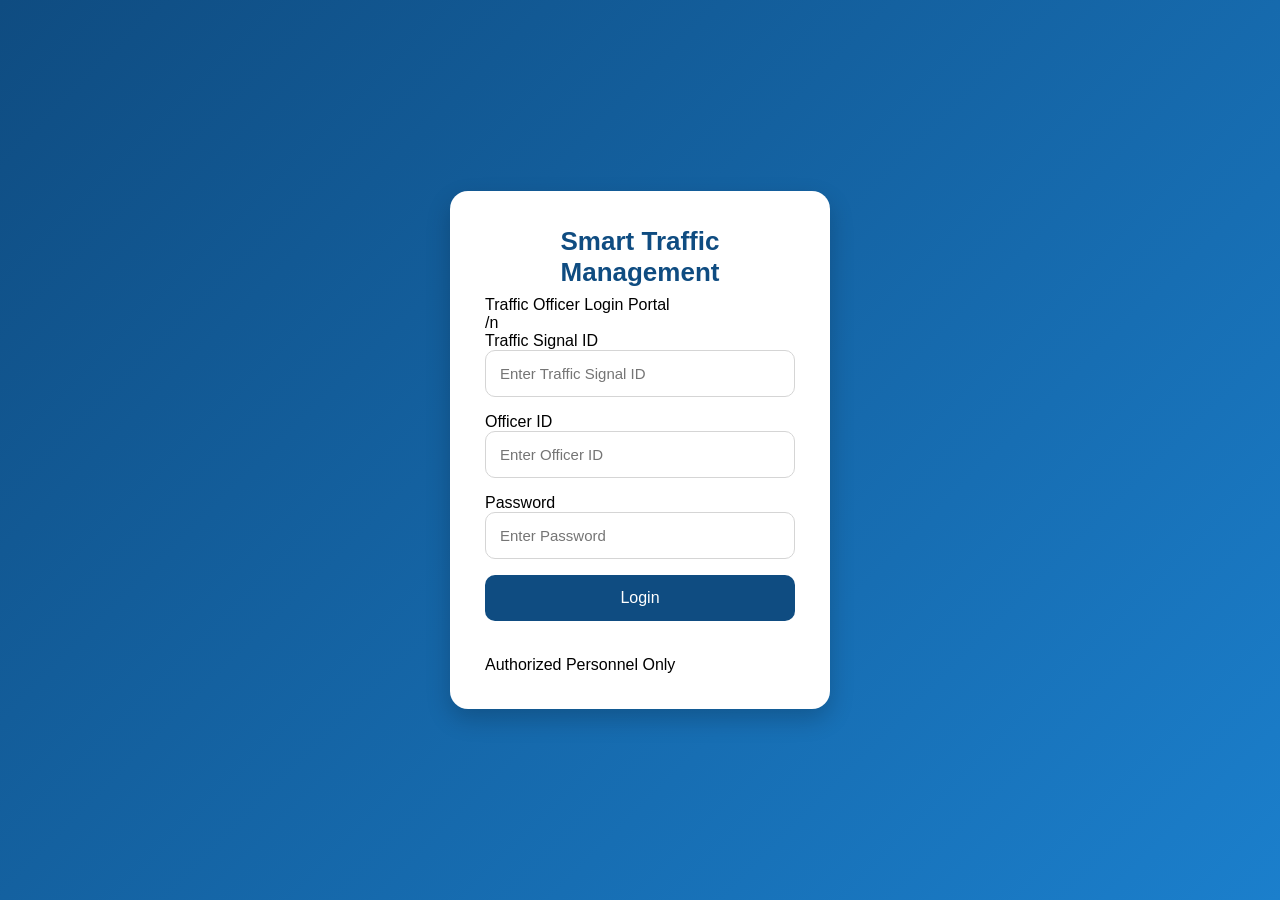
<file: login.html>
<!DOCTYPE html>
<html lang="en">

<head>
  <meta charset="UTF-8" />
  <meta name="viewport" content="width=device-width, initial-scale=1.0" />

  <title>Traffic Management System | Officer Login</title>

  <link rel="stylesheet" href="style.css">

  <!-- Google Font -->
  <link rel="preconnect" href="https://fonts.googleapis.com">
  <link rel="preconnect" href="https://fonts.gstatic.com" crossorigin>
  <link href="https://fonts.googleapis.com/css2?family=Poppins:wght@300;400;500;600;700&display=swap" rel="stylesheet">
</head>

<body>

  <div class="background-overlay"></div>

  <div class="login-container">

    <div class="login-card">

      <!-- Header -->
      <div class="header">

        <div class="logo-circle">
          
        </div>

        <h1>Smart Traffic Management</h1>
        <p>Traffic Officer Login Portal</p>/n

      </div>

      <!-- Login Form -->
      <div class="form">

        <label for="signalID">Traffic Signal ID</label>
        <input
          type="text"
          id="signalID"
          placeholder="Enter Traffic Signal ID"
          autocomplete="off"
        >

        <label for="officerID">Officer ID</label>
        <input
          type="text"
          id="officerID"
          placeholder="Enter Officer ID"
          autocomplete="off"
        >

        <label for="password">Password</label>
        <input
          type="password"
          id="password"
          placeholder="Enter Password"
        >

        <button id="loginBtn">
          Login
        </button>

        <!-- Status Message -->
        <p id="message"></p>

      </div>

      <!-- Footer -->
      <div class="footer">
        <p>Authorized Personnel Only</p>
      </div>

    </div>

  </div>

  <!-- JavaScript -->
  <script type="module" src="app.js"></script>

</body>

</html>
</file>
<file: style.css>
* {
  margin: 0;
  padding: 0;
  box-sizing: border-box;
  font-family: "Segoe UI", Arial, sans-serif;
}

body {
  background: linear-gradient(135deg, #0F4C81, #1B7FCC);
  height: 100vh;
  display: flex;
  justify-content: center;
  align-items: center;
}

.login-container {
  width: 100%;
  display: flex;
  justify-content: center;
  align-items: center;
}

.login-card {
  width: 380px;
  background: white;
  padding: 35px;
  border-radius: 18px;
  box-shadow: 0 10px 25px rgba(0,0,0,0.2);
}

.login-card h1 {
  color: #0F4C81;
  text-align: center;
  margin-bottom: 8px;
  font-size: 26px;
}

.subtitle {
  text-align: center;
  color: #666;
  margin-bottom: 25px;
}

input {
  width: 100%;
  padding: 14px;
  margin-bottom: 16px;
  border: 1px solid #D5D5D5;
  border-radius: 10px;
  font-size: 15px;
}

input:focus {
  outline: none;
  border-color: #0F4C81;
}

button {
  width: 100%;
  padding: 14px;
  border: none;
  border-radius: 10px;
  background: #0F4C81;
  color: white;
  font-size: 16px;
  cursor: pointer;
  transition: 0.3s;
}

button:hover {
  background: #08345D;
}

#message {
  margin-top: 15px;
  text-align: center;
  color: red;
  font-weight: 600;
  min-height: 20px;
}
</file>
